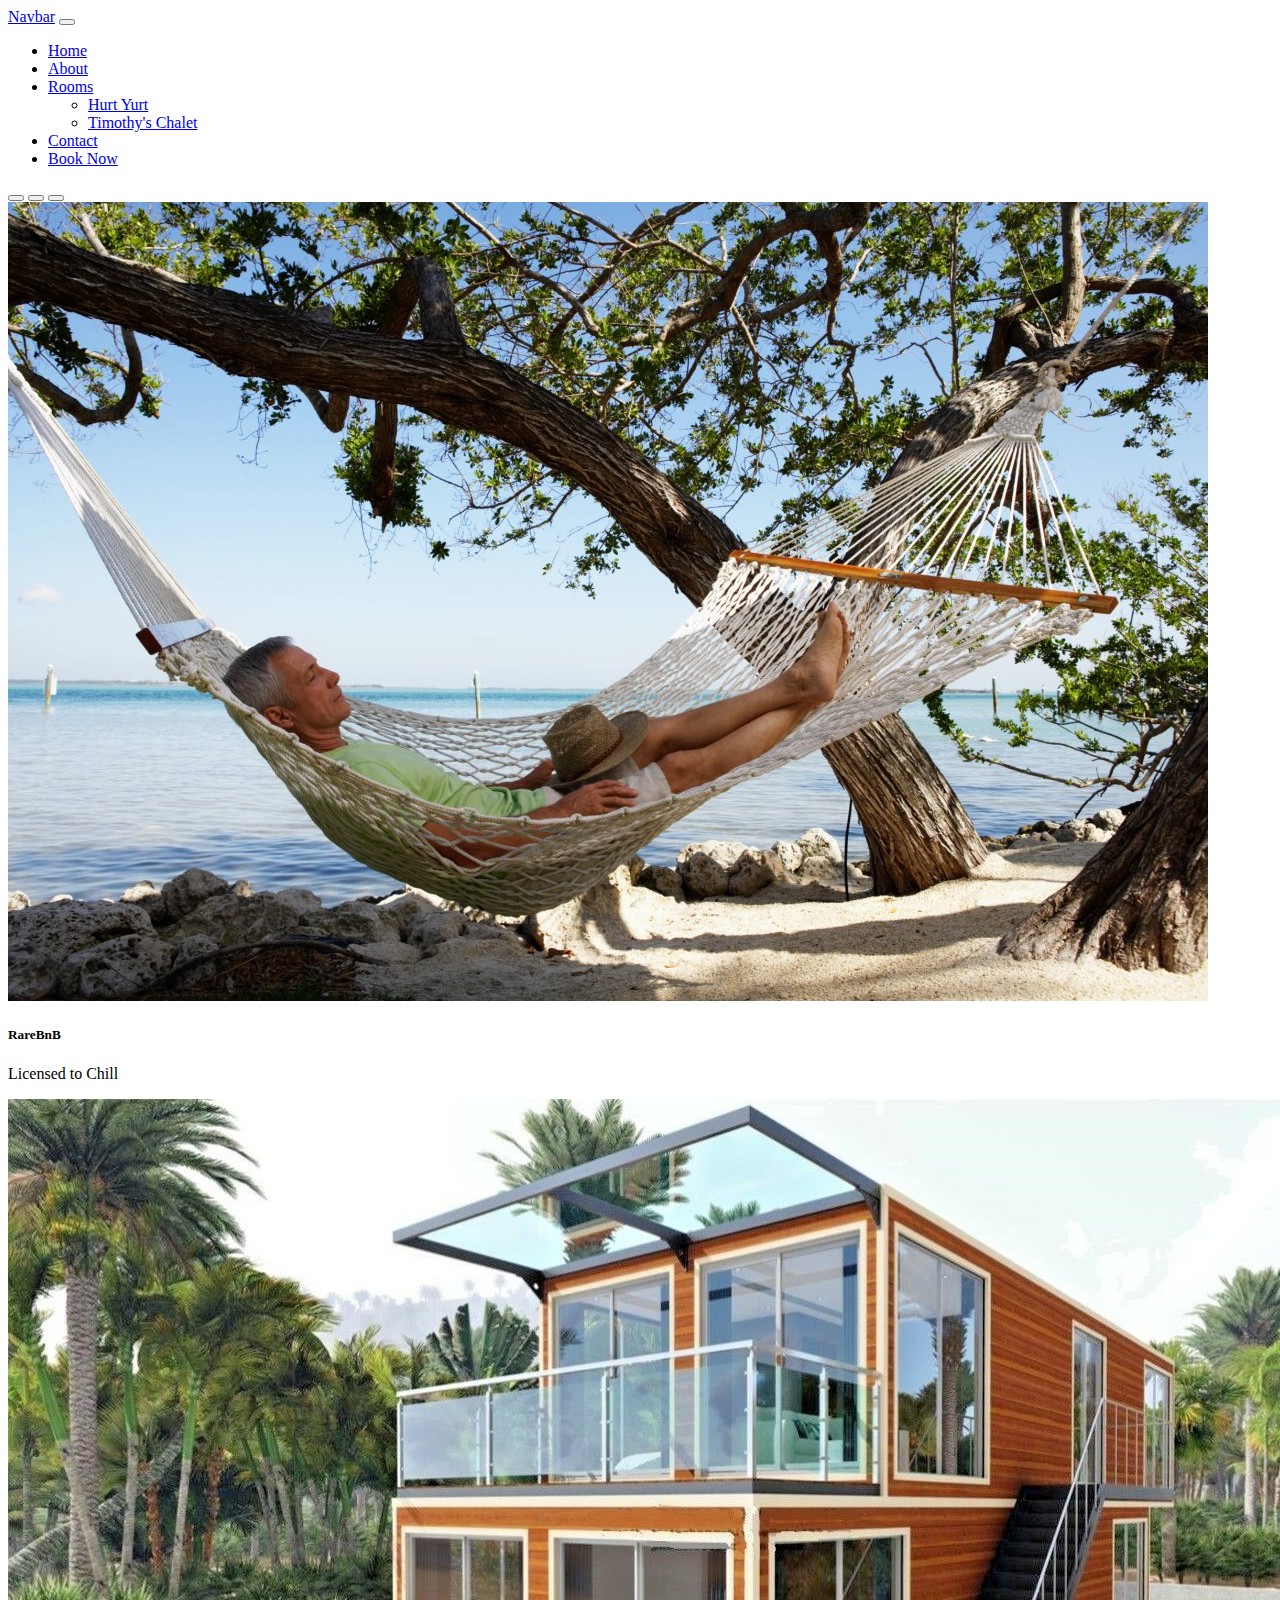
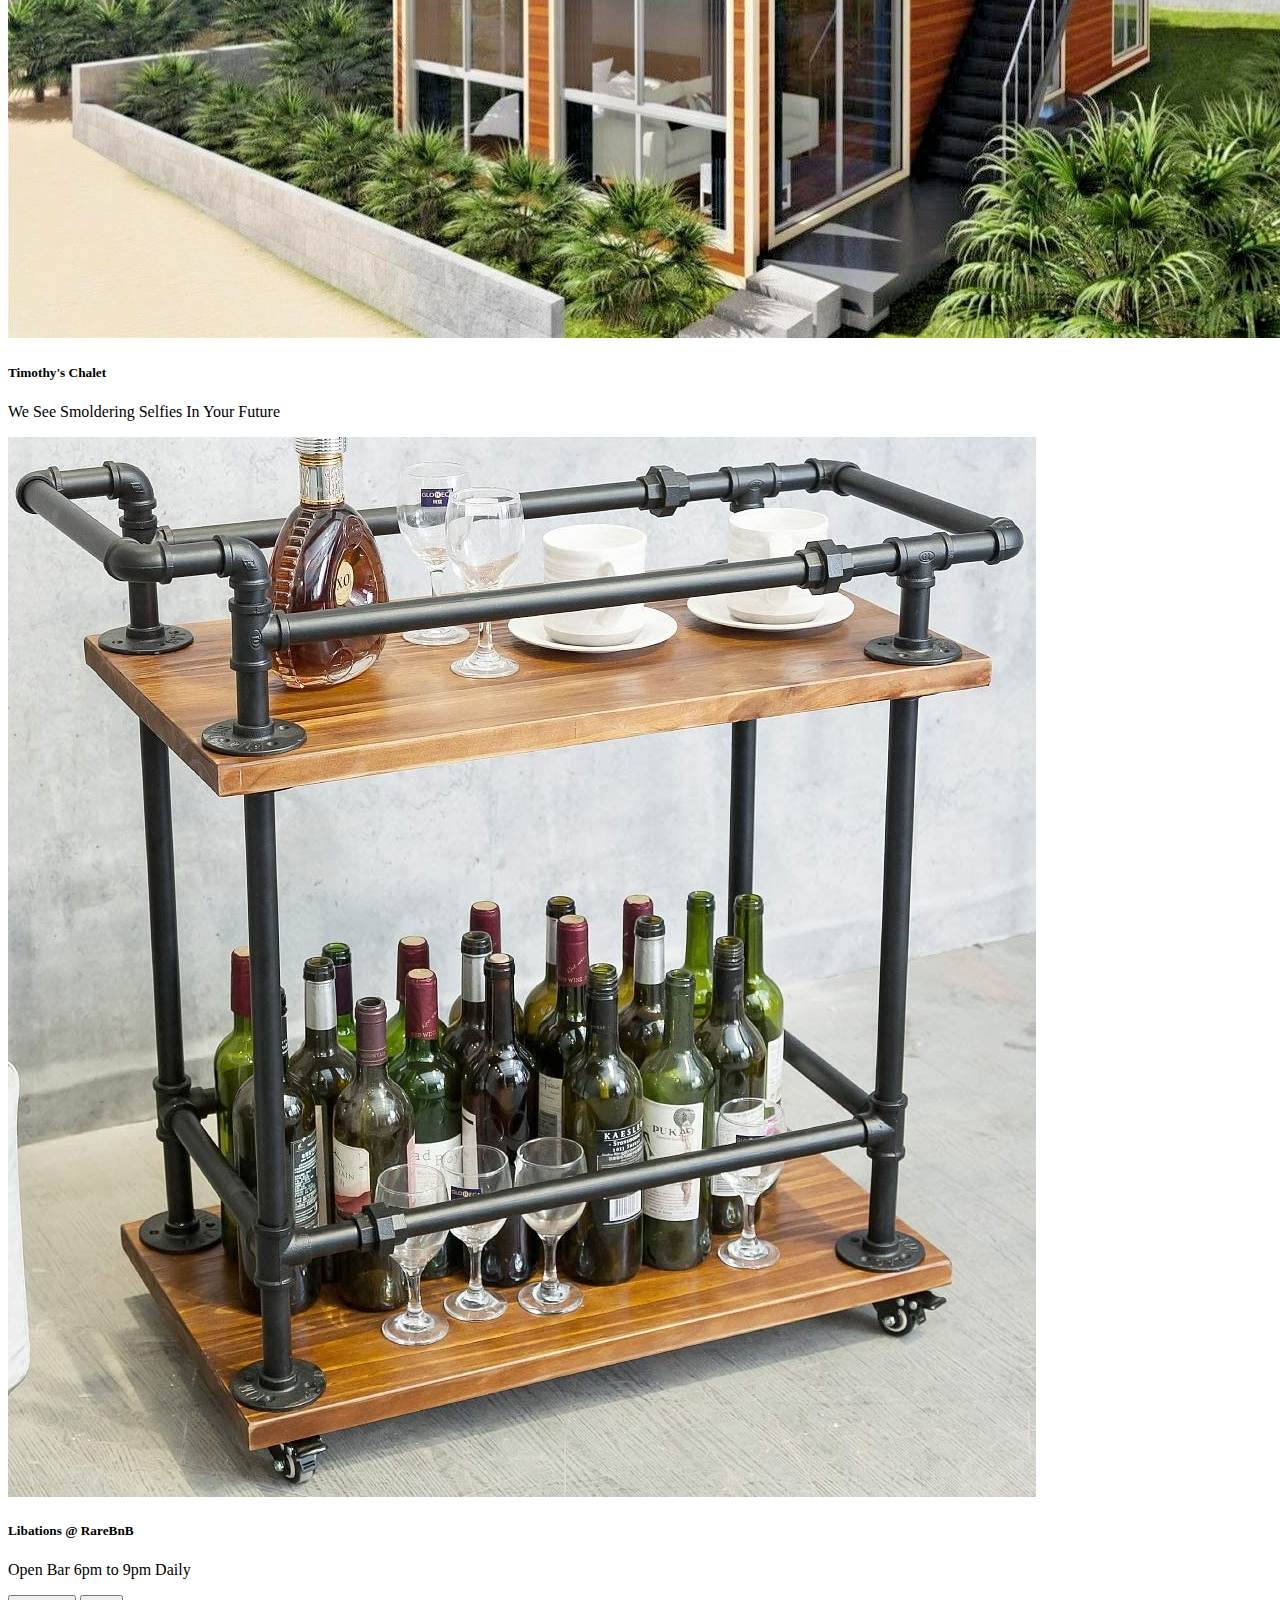
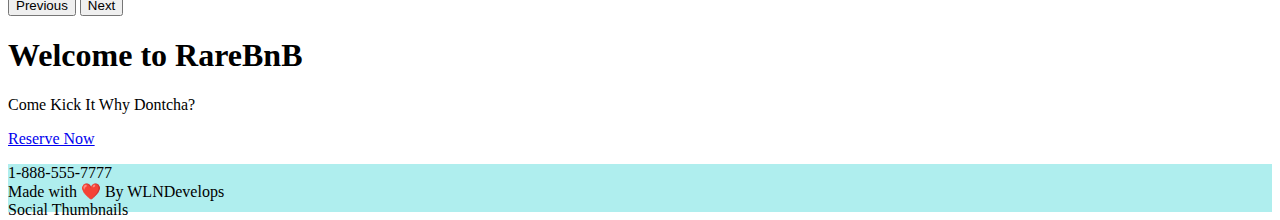
<file: static/images/index.html>
<!DOCTYPE html>
<html lang="en">
<head>
  <meta charset="UTF-8">
  <meta http-equiv="X-UA-Compatible" content="IE=edge">
  <meta name="viewport" content="width=device-width, initial-scale=1.0">
  <title>RareBnB</title>
  <link href="https://cdn.jsdelivr.net/npm/bootstrap@5.1.3/dist/css/bootstrap.min.css" rel="stylesheet" 
  integrity="sha384-1BmE4kWBq78iYhFldvKuhfTAU6auU8tT94WrHftjDbrCEXSU1oBoqyl2QvZ6jIW3" crossorigin="anonymous">
  <style>
    .my-footer {
      height: 3em;
      background-color:paleturquoise;
      margin-top: 1em;
    }
  </style>
</head>
<body>

  <nav class="navbar navbar-expand-lg navbar-dark bg-dark">
    <div class="container-fluid">
      <a class="navbar-brand" href="#">Navbar</a>
      <button class="navbar-toggler" type="button" data-bs-toggle="collapse" data-bs-target="#navbarSupportedContent" aria-controls="navbarSupportedContent" aria-expanded="false" aria-label="Toggle navigation">
        <span class="navbar-toggler-icon"></span>
      </button>
      <div class="collapse navbar-collapse" id="navbarSupportedContent">
        <ul class="navbar-nav me-auto mb-2 mb-lg-0">
          <li class="nav-item">
            <a class="nav-link active" aria-current="page" href="/">Home</a>
          </li>
          <li class="nav-item">
            <a class="nav-link" href="/about">About</a>
          </li>
          <li class="nav-item dropdown">
            <a class="nav-link dropdown-toggle" href="#" id="navbarDropdown" role="button" data-bs-toggle="dropdown" aria-expanded="false">
              Rooms
            </a>
            <ul class="dropdown-menu" aria-labelledby="navbarDropdown">
              <li><a class="dropdown-item" href="/rooms/hurt-yurt">Hurt Yurt</a></li>
              <li><a class="dropdown-item" href="/rooms/timothys-chalet">Timothy's Chalet</a></li>
            </ul>
          </li>
          <li class="nav-item">
            <a class="nav-link" href="/contact">Contact</a>
          </li>
          <li class="nav-item">
            <a class="nav-link" href="/reserve">Book Now</a>
          </li>
        </ul>
      </div>
    </div>
  </nav>

  <div id="carouselExampleControls" class="carousel carousel-dark slide" data-bs-ride="carousel">
    <div class="carousel-indicators">
      <button type="button" data-bs-target="#carouselExampleControls" data-bs-slide-to="0" class="active" aria-current="true" aria-label="Slide 1"></button>
      <button type="button" data-bs-target="#carouselExampleControls" data-bs-slide-to="1" aria-label="Slide 2"></button>
      <button type="button" data-bs-target="#carouselExampleControls" data-bs-slide-to="2" aria-label="Slide 3"></button>
    </div>
    <div class="carousel-inner">
      <div class="carousel-item active">
        <img src="mainImage.jpeg" class="d-block w-100" alt="Plz Chill"/>
        <div class="carousel-caption d-none d-md-block">
          <h5>RareBnB</h5>
          <p>Licensed to Chill</p>
        </div>
      </div>
      <div class="carousel-item">
        <img src="outside.jpeg" class="d-block w-100" alt="Flagship Property">
        <div class="carousel-caption d-none d-md-block">
          <h5>Timothy's Chalet</h5>
          <p>We See Smoldering Selfies In Your Future</p>
        </div>
      </div>
      <div class="carousel-item">
        <img src="cart.jpeg" class="d-block w-100" alt="Our Amenities">
        <div class="carousel-caption d-none d-md-block">
          <h5>Libations @ RareBnB</h5>
          <p>Open Bar 6pm to 9pm Daily</p>
        </div>
      </div>
    </div>
    <button class="carousel-control-prev" type="button" data-bs-target="#carouselExampleControls" data-bs-slide="prev">
      <span class="carousel-control-prev-icon" aria-hidden="true"></span>
      <span class="visually-hidden">Previous</span>
    </button>
    <button class="carousel-control-next" type="button" data-bs-target="#carouselExampleControls" data-bs-slide="next">
      <span class="carousel-control-next-icon" aria-hidden="true"></span>
      <span class="visually-hidden">Next</span>
    </button>
  </div>

  <div class="container">
    <div class="row">
      <div class="col">
        <h1 class="text-center mt-4">Welcome to RareBnB</h1>
        <p class="text-center">Come Kick It Why Dontcha?</p>
      </div>
    </div>
    <div class="row">
      <div class="col text-center">
        <a href="/reserve" class="btn btn-success">Reserve Now</a>
      </div>
    </div>
  </div>
  
  <div class="row my-footer">
    <div class="col">
      1-888-555-7777
    </div>
    <div class="col">
      Made with ❤️ By WLNDevelops
    </div>
    <div class="col">
      Social Thumbnails
    </div>
  </div>

  <script src="https://cdn.jsdelivr.net/npm/@popperjs/core@2.10.2/dist/umd/popper.min.js" integrity="sha384-7+zCNj/IqJ95wo16oMtfsKbZ9ccEh31eOz1HGyDuCQ6wgnyJNSYdrPa03rtR1zdB" crossorigin="anonymous"></script>
  <script src="https://cdn.jsdelivr.net/npm/bootstrap@5.1.3/dist/js/bootstrap.min.js" integrity="sha384-QJHtvGhmr9XOIpI6YVutG+2QOK9T+ZnN4kzFN1RtK3zEFEIsxhlmWl5/YESvpZ13" crossorigin="anonymous"></script>
</body>
</html>
</file>
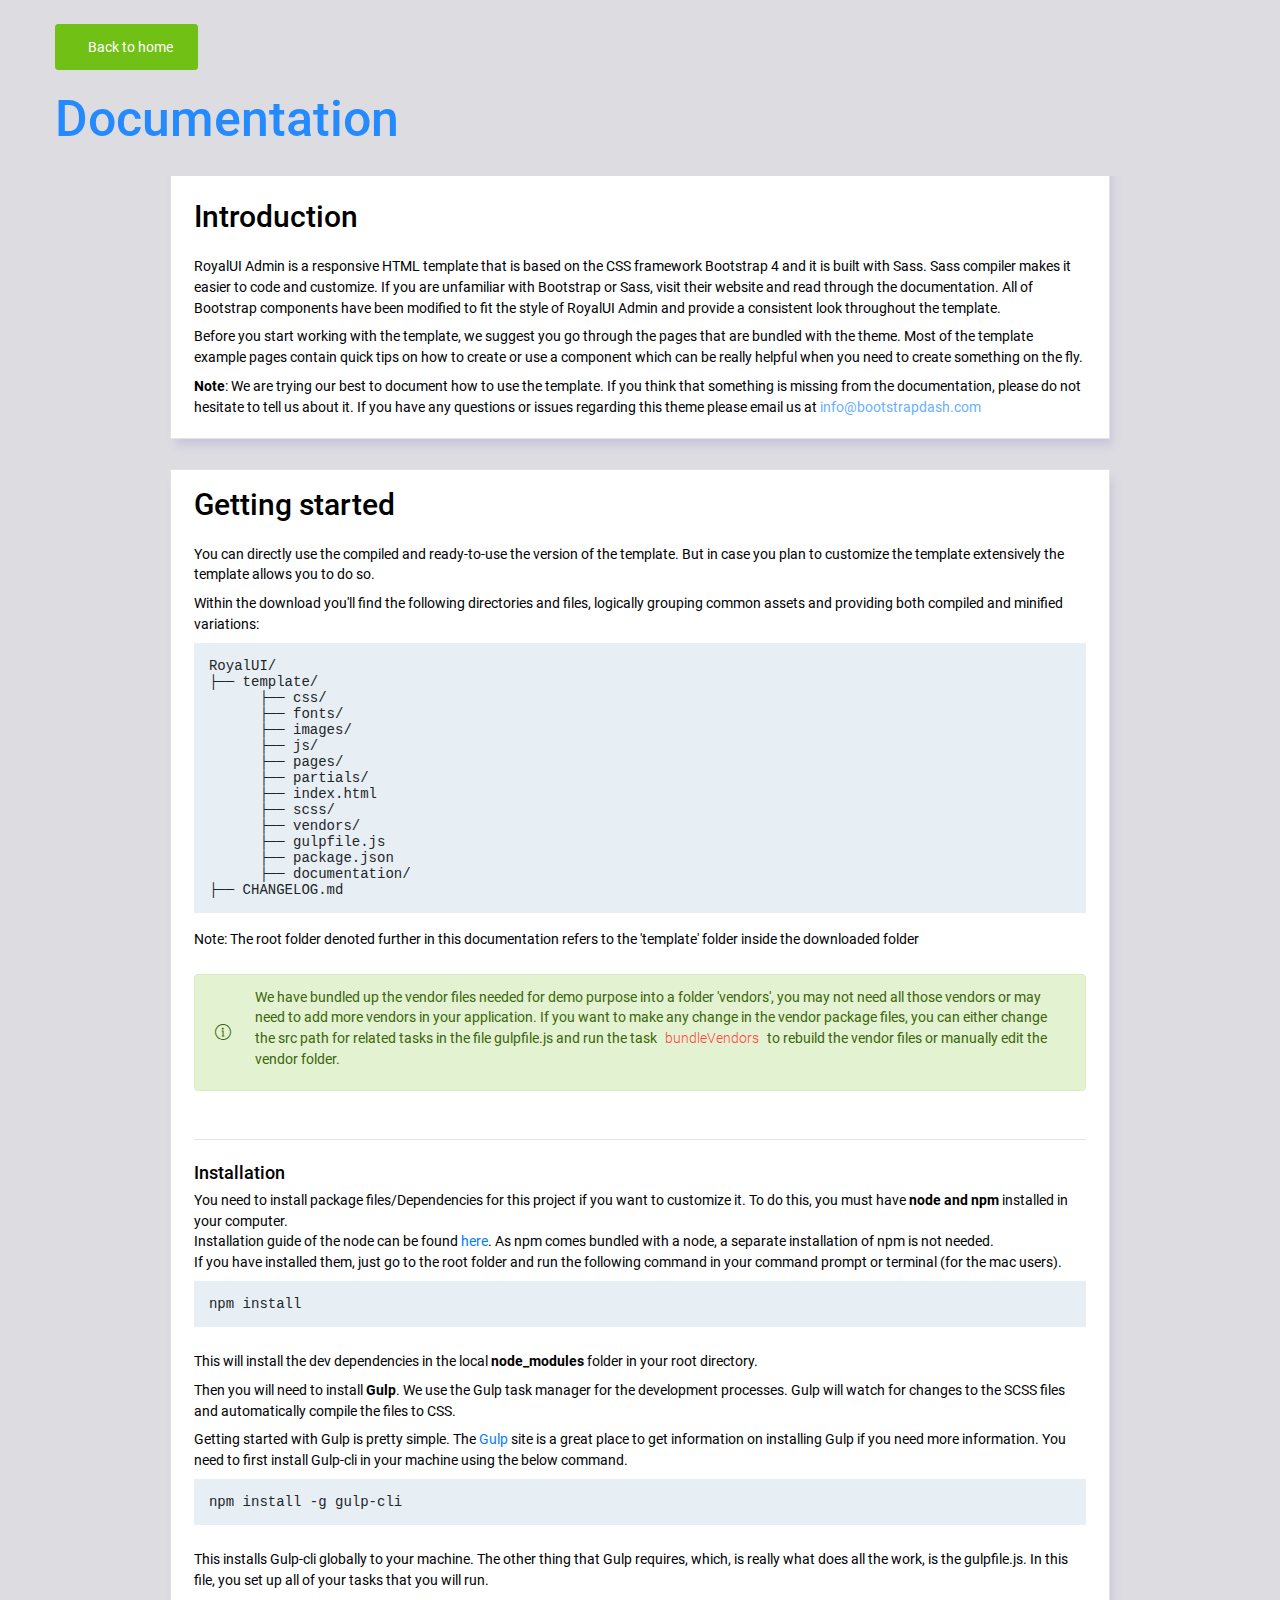
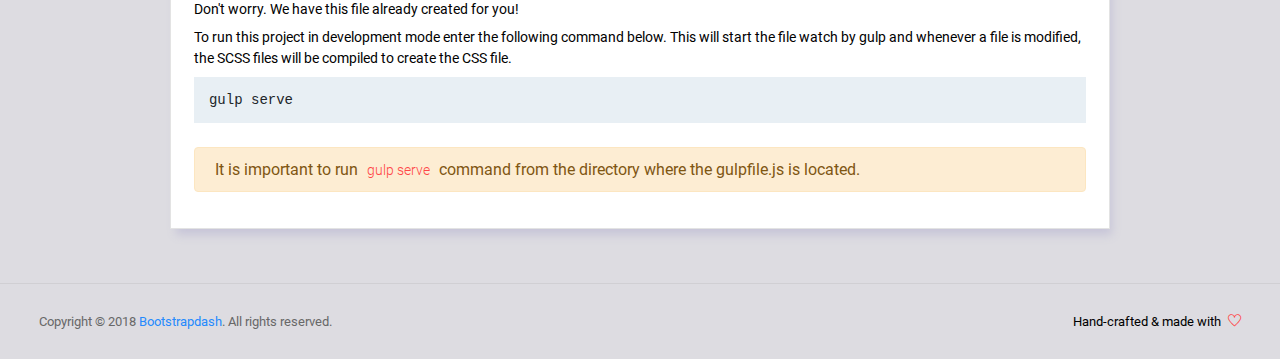
<file: static/admin/documentation/documentation.html>
<!DOCTYPE html>
<html lang="en">

<head>
  <!-- Required meta tags -->
  <meta charset="utf-8">
  <meta name="viewport" content="width=device-width, initial-scale=1, shrink-to-fit=no">
  <title>RoyalUI Admin Dashboard</title>
  <!-- plugins:css -->
  <link rel="stylesheet" href="../vendors/ti-icons/css/themify-icons.css">
  <link rel="stylesheet" href="../vendors/base/vendor.bundle.base.css">
  <!-- endinject -->
  <!-- plugin css for this page -->
  <!-- End plugin css for this page -->
  <!-- inject:css -->
  <link rel="stylesheet" href="../css/style.css">
  <!-- endinject -->
  <link rel="shortcut icon" href="../images/favicon.png" />
</head>

<body>
  <div class="container-scroller">
    <div class="container-fluid page-body-wrapper full-page-wrapper">
      <div class="main-panel w-100  documentation">
        <div class="content-wrapper">
          <div class="container-fluid">
            <div class="row">
              <div class="col-12 doc-header">
                <a class="btn btn-success" href="../index.html"><i class="mdi mdi-home mr-2"></i>Back to home</a>
                <h1 class="text-primary mt-4">Documentation</h1>
              </div>
            </div>
            <div class="row doc-content">
              <div class="col-12 col-md-10 offset-md-1">
                <div class="col-12 grid-margin" id="doc-intro">
                    <div class="card">
                        <div class="card-body">
                            <h3 class="mb-4 mt-4">Introduction</h3>
                            <p>RoyalUI Admin is a responsive HTML template that is based on the CSS framework Bootstrap 4 and it is built with Sass. Sass compiler makes it easier to code and customize. If you are unfamiliar with Bootstrap or Sass, visit their
                                website and read through the documentation. All of Bootstrap components have been modified to fit the style of RoyalUI Admin and provide a consistent look throughout the template.</p>
                            <p>Before you start working with the template, we suggest you go through the pages that are bundled with the theme. Most of the template example pages contain quick tips on how to create or use a component which can
                                be really helpful when you need to create something on the fly.</p>
                            <p class="d-inline"><strong>Note</strong>: We are trying our best to document how to use the template. If you think that something is missing from the documentation, please do not hesitate to tell us about it. If you have any questions or issues regarding this theme please email us at <a class="d-inline text-info" href="mailto:info@bootstrapdash.com">info@bootstrapdash.com</a></p>
                        </div>
                    </div>
                </div>
                <div class="col-12 grid-margin" id="doc-started">
                    <div class="card">
                        <div class="card-body">
                            <h3 class="mb-4">Getting started</h3>
                            <p>You can directly use the compiled and ready-to-use the version of the template. But in case you plan to customize the template extensively the template allows you to do so.</p>
                            <p>Within the download you'll find the following directories and files, logically grouping common assets and providing both compiled and minified variations:</p>
                            <pre>
RoyalUI/
├── template/
      ├── css/
      ├── fonts/
      ├── images/
      ├── js/
      ├── pages/
      ├── partials/
      ├── index.html
      ├── scss/
      ├── vendors/
      ├── gulpfile.js
      ├── package.json                           
      ├── documentation/
├── CHANGELOG.md</pre>
                            <p class="mt-1">Note: The root folder denoted further in this documentation refers to the 'template' folder inside the downloaded folder</p>
                            <div class="alert alert-success mt-4 d-flex align-items-center" role="alert">
                              <i class="ti-info-alt mr-4"></i>
                              <p>We have bundled up the vendor files needed for demo purpose into a folder 'vendors', you may not need all those vendors or may need to add more vendors in your application. If you want to make any change in the vendor package files, you can either change the src path for related tasks in the file gulpfile.js and run the task <code> bundleVendors </code> to rebuild the vendor files or manually edit the vendor folder.</p>
                            </div>
                            <hr class="mt-5">
                            <h4 class="mt-4">Installation</h4>
                            <p class="mb-0">
                              You need to install package files/Dependencies for this project if you want to customize it. To do this, you must have <span class="font-weight-bold">node and npm</span> installed in your computer.
                            </p>
                            <p class="mb-0">Installation guide of the node can be found <a href="https://nodejs.org/en/">here</a>. As npm comes bundled with a node, a separate installation of npm is not needed.</p>
                            <p>
                                If you have installed them, just go to the root folder and run the following command in your command prompt or terminal (for the mac users).
                            </p>
                            <pre class="shell-mode">
npm install</pre>
                            <p class="mt-4">
                              This will install the dev dependencies in the local <span class="font-weight-bold">node_modules</span> folder in your root directory.
                            </p>
                            <p class="mt-2">
                              Then you will need to install <span class="font-weight-bold">Gulp</span>. We use the Gulp task manager for the development processes. Gulp will watch for changes to the SCSS files and automatically compile the files to CSS.
                            </p>
                            <p>Getting started with Gulp is pretty simple. The <a href="https://gulpjs.com/" target="_blank">Gulp</a> site is a great place to get information on installing Gulp if you need more information. You need to first install Gulp-cli in your machine using the below command.</p>
                            <pre class="shell-mode">
npm install -g gulp-cli</pre>
                            <p class="mt-4">This installs Gulp-cli globally to your machine. The other thing that Gulp requires, which, is really what does all the work, is the gulpfile.js. In this file, you set up all of your tasks that you will run.</p>
                            <p>Don't worry. We have this file already created for you!</p>
                            <p>To run this project in development mode enter the following command below. This will start the file watch by gulp and whenever a file is modified, the SCSS files will be compiled to create the CSS file.</p>
<pre class="shell-mode">
gulp serve</pre>           
                            <div class="alert alert-warning mt-4" role="alert">
                              <i class="ti-info-alt-outline"></i>It is important to run <code>gulp serve</code> command from the directory where the gulpfile.js is located.
                            </div>
                        </div>
                    </div>
                </div>
              </div>
            </div>
          </div>
        </div>
        <!-- partial:../partials/_footer.html -->

        <footer class="footer">
          <div class="d-sm-flex justify-content-center justify-content-sm-between">
            <span class="text-muted text-center text-sm-left d-block d-sm-inline-block">Copyright © 2018 <a href="https://www.bootstrapdash.com/" target="_blank">Bootstrapdash</a>. All rights reserved.</span>
            <span class="float-none float-sm-right d-block mt-1 mt-sm-0 text-center">Hand-crafted & made with <i class="ti-heart text-danger ml-1"></i></span>
          </div>
        </footer>

        <!-- partial -->
      </div>
    </div>
  </div>
<!-- plugins:js -->
<script src="../vendors/base/vendor.bundle.base.js"></script>
<!-- endinject -->
<!-- inject:js -->
<script src="../js/off-canvas.js"></script>
<script src="../js/hoverable-collapse.js"></script>
<script src="../js/template.js"></script>
<script src="../js/todolist.js"></script>
<!-- endinject -->
<!-- Custom js for this page-->
<script src="../js/documentation.js"></script> 
<!-- End custom js for this page-->
</body>

</html>
</file>
<file: static/admin/vendors/ti-icons/css/themify-icons.css>
@font-face {
	font-family: 'themify';
	src:url('../fonts/themify.eot');
	src:url('../fonts/themify.eot?#iefix') format('embedded-opentype'),
		url('../fonts/themify.woff') format('woff'),
		url('../fonts/themify.ttf') format('truetype'),
		url('../fonts/themify.svg') format('svg');
	font-weight: normal;
	font-style: normal;
}

[class^="ti-"], [class*=" ti-"] {
	font-family: 'themify';
	speak: none;
	font-style: normal;
	font-weight: normal;
	font-variant: normal;
	text-transform: none;
	line-height: 1;

	/* Better Font Rendering =========== */
	-webkit-font-smoothing: antialiased;
	-moz-osx-font-smoothing: grayscale;
}

.ti-wand:before {
	content: "\e600";
}
.ti-volume:before {
	content: "\e601";
}
.ti-user:before {
	content: "\e602";
}
.ti-unlock:before {
	content: "\e603";
}
.ti-unlink:before {
	content: "\e604";
}
.ti-trash:before {
	content: "\e605";
}
.ti-thought:before {
	content: "\e606";
}
.ti-target:before {
	content: "\e607";
}
.ti-tag:before {
	content: "\e608";
}
.ti-tablet:before {
	content: "\e609";
}
.ti-star:before {
	content: "\e60a";
}
.ti-spray:before {
	content: "\e60b";
}
.ti-signal:before {
	content: "\e60c";
}
.ti-shopping-cart:before {
	content: "\e60d";
}
.ti-shopping-cart-full:before {
	content: "\e60e";
}
.ti-settings:before {
	content: "\e60f";
}
.ti-search:before {
	content: "\e610";
}
.ti-zoom-in:before {
	content: "\e611";
}
.ti-zoom-out:before {
	content: "\e612";
}
.ti-cut:before {
	content: "\e613";
}
.ti-ruler:before {
	content: "\e614";
}
.ti-ruler-pencil:before {
	content: "\e615";
}
.ti-ruler-alt:before {
	content: "\e616";
}
.ti-bookmark:before {
	content: "\e617";
}
.ti-bookmark-alt:before {
	content: "\e618";
}
.ti-reload:before {
	content: "\e619";
}
.ti-plus:before {
	content: "\e61a";
}
.ti-pin:before {
	content: "\e61b";
}
.ti-pencil:before {
	content: "\e61c";
}
.ti-pencil-alt:before {
	content: "\e61d";
}
.ti-paint-roller:before {
	content: "\e61e";
}
.ti-paint-bucket:before {
	content: "\e61f";
}
.ti-na:before {
	content: "\e620";
}
.ti-mobile:before {
	content: "\e621";
}
.ti-minus:before {
	content: "\e622";
}
.ti-medall:before {
	content: "\e623";
}
.ti-medall-alt:before {
	content: "\e624";
}
.ti-marker:before {
	content: "\e625";
}
.ti-marker-alt:before {
	content: "\e626";
}
.ti-arrow-up:before {
	content: "\e627";
}
.ti-arrow-right:before {
	content: "\e628";
}
.ti-arrow-left:before {
	content: "\e629";
}
.ti-arrow-down:before {
	content: "\e62a";
}
.ti-lock:before {
	content: "\e62b";
}
.ti-location-arrow:before {
	content: "\e62c";
}
.ti-link:before {
	content: "\e62d";
}
.ti-layout:before {
	content: "\e62e";
}
.ti-layers:before {
	content: "\e62f";
}
.ti-layers-alt:before {
	content: "\e630";
}
.ti-key:before {
	content: "\e631";
}
.ti-import:before {
	content: "\e632";
}
.ti-image:before {
	content: "\e633";
}
.ti-heart:before {
	content: "\e634";
}
.ti-heart-broken:before {
	content: "\e635";
}
.ti-hand-stop:before {
	content: "\e636";
}
.ti-hand-open:before {
	content: "\e637";
}
.ti-hand-drag:before {
	content: "\e638";
}
.ti-folder:before {
	content: "\e639";
}
.ti-flag:before {
	content: "\e63a";
}
.ti-flag-alt:before {
	content: "\e63b";
}
.ti-flag-alt-2:before {
	content: "\e63c";
}
.ti-eye:before {
	content: "\e63d";
}
.ti-export:before {
	content: "\e63e";
}
.ti-exchange-vertical:before {
	content: "\e63f";
}
.ti-desktop:before {
	content: "\e640";
}
.ti-cup:before {
	content: "\e641";
}
.ti-crown:before {
	content: "\e642";
}
.ti-comments:before {
	content: "\e643";
}
.ti-comment:before {
	content: "\e644";
}
.ti-comment-alt:before {
	content: "\e645";
}
.ti-close:before {
	content: "\e646";
}
.ti-clip:before {
	content: "\e647";
}
.ti-angle-up:before {
	content: "\e648";
}
.ti-angle-right:before {
	content: "\e649";
}
.ti-angle-left:before {
	content: "\e64a";
}
.ti-angle-down:before {
	content: "\e64b";
}
.ti-check:before {
	content: "\e64c";
}
.ti-check-box:before {
	content: "\e64d";
}
.ti-camera:before {
	content: "\e64e";
}
.ti-announcement:before {
	content: "\e64f";
}
.ti-brush:before {
	content: "\e650";
}
.ti-briefcase:before {
	content: "\e651";
}
.ti-bolt:before {
	content: "\e652";
}
.ti-bolt-alt:before {
	content: "\e653";
}
.ti-blackboard:before {
	content: "\e654";
}
.ti-bag:before {
	content: "\e655";
}
.ti-move:before {
	content: "\e656";
}
.ti-arrows-vertical:before {
	content: "\e657";
}
.ti-arrows-horizontal:before {
	content: "\e658";
}
.ti-fullscreen:before {
	content: "\e659";
}
.ti-arrow-top-right:before {
	content: "\e65a";
}
.ti-arrow-top-left:before {
	content: "\e65b";
}
.ti-arrow-circle-up:before {
	content: "\e65c";
}
.ti-arrow-circle-right:before {
	content: "\e65d";
}
.ti-arrow-circle-left:before {
	content: "\e65e";
}
.ti-arrow-circle-down:before {
	content: "\e65f";
}
.ti-angle-double-up:before {
	content: "\e660";
}
.ti-angle-double-right:before {
	content: "\e661";
}
.ti-angle-double-left:before {
	content: "\e662";
}
.ti-angle-double-down:before {
	content: "\e663";
}
.ti-zip:before {
	content: "\e664";
}
.ti-world:before {
	content: "\e665";
}
.ti-wheelchair:before {
	content: "\e666";
}
.ti-view-list:before {
	content: "\e667";
}
.ti-view-list-alt:before {
	content: "\e668";
}
.ti-view-grid:before {
	content: "\e669";
}
.ti-uppercase:before {
	content: "\e66a";
}
.ti-upload:before {
	content: "\e66b";
}
.ti-underline:before {
	content: "\e66c";
}
.ti-truck:before {
	content: "\e66d";
}
.ti-timer:before {
	content: "\e66e";
}
.ti-ticket:before {
	content: "\e66f";
}
.ti-thumb-up:before {
	content: "\e670";
}
.ti-thumb-down:before {
	content: "\e671";
}
.ti-text:before {
	content: "\e672";
}
.ti-stats-up:before {
	content: "\e673";
}
.ti-stats-down:before {
	content: "\e674";
}
.ti-split-v:before {
	content: "\e675";
}
.ti-split-h:before {
	content: "\e676";
}
.ti-smallcap:before {
	content: "\e677";
}
.ti-shine:before {
	content: "\e678";
}
.ti-shift-right:before {
	content: "\e679";
}
.ti-shift-left:before {
	content: "\e67a";
}
.ti-shield:before {
	content: "\e67b";
}
.ti-notepad:before {
	content: "\e67c";
}
.ti-server:before {
	content: "\e67d";
}
.ti-quote-right:before {
	content: "\e67e";
}
.ti-quote-left:before {
	content: "\e67f";
}
.ti-pulse:before {
	content: "\e680";
}
.ti-printer:before {
	content: "\e681";
}
.ti-power-off:before {
	content: "\e682";
}
.ti-plug:before {
	content: "\e683";
}
.ti-pie-chart:before {
	content: "\e684";
}
.ti-paragraph:before {
	content: "\e685";
}
.ti-panel:before {
	content: "\e686";
}
.ti-package:before {
	content: "\e687";
}
.ti-music:before {
	content: "\e688";
}
.ti-music-alt:before {
	content: "\e689";
}
.ti-mouse:before {
	content: "\e68a";
}
.ti-mouse-alt:before {
	content: "\e68b";
}
.ti-money:before {
	content: "\e68c";
}
.ti-microphone:before {
	content: "\e68d";
}
.ti-menu:before {
	content: "\e68e";
}
.ti-menu-alt:before {
	content: "\e68f";
}
.ti-map:before {
	content: "\e690";
}
.ti-map-alt:before {
	content: "\e691";
}
.ti-loop:before {
	content: "\e692";
}
.ti-location-pin:before {
	content: "\e693";
}
.ti-list:before {
	content: "\e694";
}
.ti-light-bulb:before {
	content: "\e695";
}
.ti-Italic:before {
	content: "\e696";
}
.ti-info:before {
	content: "\e697";
}
.ti-infinite:before {
	content: "\e698";
}
.ti-id-badge:before {
	content: "\e699";
}
.ti-hummer:before {
	content: "\e69a";
}
.ti-home:before {
	content: "\e69b";
}
.ti-help:before {
	content: "\e69c";
}
.ti-headphone:before {
	content: "\e69d";
}
.ti-harddrives:before {
	content: "\e69e";
}
.ti-harddrive:before {
	content: "\e69f";
}
.ti-gift:before {
	content: "\e6a0";
}
.ti-game:before {
	content: "\e6a1";
}
.ti-filter:before {
	content: "\e6a2";
}
.ti-files:before {
	content: "\e6a3";
}
.ti-file:before {
	content: "\e6a4";
}
.ti-eraser:before {
	content: "\e6a5";
}
.ti-envelope:before {
	content: "\e6a6";
}
.ti-download:before {
	content: "\e6a7";
}
.ti-direction:before {
	content: "\e6a8";
}
.ti-direction-alt:before {
	content: "\e6a9";
}
.ti-dashboard:before {
	content: "\e6aa";
}
.ti-control-stop:before {
	content: "\e6ab";
}
.ti-control-shuffle:before {
	content: "\e6ac";
}
.ti-control-play:before {
	content: "\e6ad";
}
.ti-control-pause:before {
	content: "\e6ae";
}
.ti-control-forward:before {
	content: "\e6af";
}
.ti-control-backward:before {
	content: "\e6b0";
}
.ti-cloud:before {
	content: "\e6b1";
}
.ti-cloud-up:before {
	content: "\e6b2";
}
.ti-cloud-down:before {
	content: "\e6b3";
}
.ti-clipboard:before {
	content: "\e6b4";
}
.ti-car:before {
	content: "\e6b5";
}
.ti-calendar:before {
	content: "\e6b6";
}
.ti-book:before {
	content: "\e6b7";
}
.ti-bell:before {
	content: "\e6b8";
}
.ti-basketball:before {
	content: "\e6b9";
}
.ti-bar-chart:before {
	content: "\e6ba";
}
.ti-bar-chart-alt:before {
	content: "\e6bb";
}
.ti-back-right:before {
	content: "\e6bc";
}
.ti-back-left:before {
	content: "\e6bd";
}
.ti-arrows-corner:before {
	content: "\e6be";
}
.ti-archive:before {
	content: "\e6bf";
}
.ti-anchor:before {
	content: "\e6c0";
}
.ti-align-right:before {
	content: "\e6c1";
}
.ti-align-left:before {
	content: "\e6c2";
}
.ti-align-justify:before {
	content: "\e6c3";
}
.ti-align-center:before {
	content: "\e6c4";
}
.ti-alert:before {
	content: "\e6c5";
}
.ti-alarm-clock:before {
	content: "\e6c6";
}
.ti-agenda:before {
	content: "\e6c7";
}
.ti-write:before {
	content: "\e6c8";
}
.ti-window:before {
	content: "\e6c9";
}
.ti-widgetized:before {
	content: "\e6ca";
}
.ti-widget:before {
	content: "\e6cb";
}
.ti-widget-alt:before {
	content: "\e6cc";
}
.ti-wallet:before {
	content: "\e6cd";
}
.ti-video-clapper:before {
	content: "\e6ce";
}
.ti-video-camera:before {
	content: "\e6cf";
}
.ti-vector:before {
	content: "\e6d0";
}
.ti-themify-logo:before {
	content: "\e6d1";
}
.ti-themify-favicon:before {
	content: "\e6d2";
}
.ti-themify-favicon-alt:before {
	content: "\e6d3";
}
.ti-support:before {
	content: "\e6d4";
}
.ti-stamp:before {
	content: "\e6d5";
}
.ti-split-v-alt:before {
	content: "\e6d6";
}
.ti-slice:before {
	content: "\e6d7";
}
.ti-shortcode:before {
	content: "\e6d8";
}
.ti-shift-right-alt:before {
	content: "\e6d9";
}
.ti-shift-left-alt:before {
	content: "\e6da";
}
.ti-ruler-alt-2:before {
	content: "\e6db";
}
.ti-receipt:before {
	content: "\e6dc";
}
.ti-pin2:before {
	content: "\e6dd";
}
.ti-pin-alt:before {
	content: "\e6de";
}
.ti-pencil-alt2:before {
	content: "\e6df";
}
.ti-palette:before {
	content: "\e6e0";
}
.ti-more:before {
	content: "\e6e1";
}
.ti-more-alt:before {
	content: "\e6e2";
}
.ti-microphone-alt:before {
	content: "\e6e3";
}
.ti-magnet:before {
	content: "\e6e4";
}
.ti-line-double:before {
	content: "\e6e5";
}
.ti-line-dotted:before {
	content: "\e6e6";
}
.ti-line-dashed:before {
	content: "\e6e7";
}
.ti-layout-width-full:before {
	content: "\e6e8";
}
.ti-layout-width-default:before {
	content: "\e6e9";
}
.ti-layout-width-default-alt:before {
	content: "\e6ea";
}
.ti-layout-tab:before {
	content: "\e6eb";
}
.ti-layout-tab-window:before {
	content: "\e6ec";
}
.ti-layout-tab-v:before {
	content: "\e6ed";
}
.ti-layout-tab-min:before {
	content: "\e6ee";
}
.ti-layout-slider:before {
	content: "\e6ef";
}
.ti-layout-slider-alt:before {
	content: "\e6f0";
}
.ti-layout-sidebar-right:before {
	content: "\e6f1";
}
.ti-layout-sidebar-none:before {
	content: "\e6f2";
}
.ti-layout-sidebar-left:before {
	content: "\e6f3";
}
.ti-layout-placeholder:before {
	content: "\e6f4";
}
.ti-layout-menu:before {
	content: "\e6f5";
}
.ti-layout-menu-v:before {
	content: "\e6f6";
}
.ti-layout-menu-separated:before {
	content: "\e6f7";
}
.ti-layout-menu-full:before {
	content: "\e6f8";
}
.ti-layout-media-right-alt:before {
	content: "\e6f9";
}
.ti-layout-media-right:before {
	content: "\e6fa";
}
.ti-layout-media-overlay:before {
	content: "\e6fb";
}
.ti-layout-media-overlay-alt:before {
	content: "\e6fc";
}
.ti-layout-media-overlay-alt-2:before {
	content: "\e6fd";
}
.ti-layout-media-left-alt:before {
	content: "\e6fe";
}
.ti-layout-media-left:before {
	content: "\e6ff";
}
.ti-layout-media-center-alt:before {
	content: "\e700";
}
.ti-layout-media-center:before {
	content: "\e701";
}
.ti-layout-list-thumb:before {
	content: "\e702";
}
.ti-layout-list-thumb-alt:before {
	content: "\e703";
}
.ti-layout-list-post:before {
	content: "\e704";
}
.ti-layout-list-large-image:before {
	content: "\e705";
}
.ti-layout-line-solid:before {
	content: "\e706";
}
.ti-layout-grid4:before {
	content: "\e707";
}
.ti-layout-grid3:before {
	content: "\e708";
}
.ti-layout-grid2:before {
	content: "\e709";
}
.ti-layout-grid2-thumb:before {
	content: "\e70a";
}
.ti-layout-cta-right:before {
	content: "\e70b";
}
.ti-layout-cta-left:before {
	content: "\e70c";
}
.ti-layout-cta-center:before {
	content: "\e70d";
}
.ti-layout-cta-btn-right:before {
	content: "\e70e";
}
.ti-layout-cta-btn-left:before {
	content: "\e70f";
}
.ti-layout-column4:before {
	content: "\e710";
}
.ti-layout-column3:before {
	content: "\e711";
}
.ti-layout-column2:before {
	content: "\e712";
}
.ti-layout-accordion-separated:before {
	content: "\e713";
}
.ti-layout-accordion-merged:before {
	content: "\e714";
}
.ti-layout-accordion-list:before {
	content: "\e715";
}
.ti-ink-pen:before {
	content: "\e716";
}
.ti-info-alt:before {
	content: "\e717";
}
.ti-help-alt:before {
	content: "\e718";
}
.ti-headphone-alt:before {
	content: "\e719";
}
.ti-hand-point-up:before {
	content: "\e71a";
}
.ti-hand-point-right:before {
	content: "\e71b";
}
.ti-hand-point-left:before {
	content: "\e71c";
}
.ti-hand-point-down:before {
	content: "\e71d";
}
.ti-gallery:before {
	content: "\e71e";
}
.ti-face-smile:before {
	content: "\e71f";
}
.ti-face-sad:before {
	content: "\e720";
}
.ti-credit-card:before {
	content: "\e721";
}
.ti-control-skip-forward:before {
	content: "\e722";
}
.ti-control-skip-backward:before {
	content: "\e723";
}
.ti-control-record:before {
	content: "\e724";
}
.ti-control-eject:before {
	content: "\e725";
}
.ti-comments-smiley:before {
	content: "\e726";
}
.ti-brush-alt:before {
	content: "\e727";
}
.ti-youtube:before {
	content: "\e728";
}
.ti-vimeo:before {
	content: "\e729";
}
.ti-twitter:before {
	content: "\e72a";
}
.ti-time:before {
	content: "\e72b";
}
.ti-tumblr:before {
	content: "\e72c";
}
.ti-skype:before {
	content: "\e72d";
}
.ti-share:before {
	content: "\e72e";
}
.ti-share-alt:before {
	content: "\e72f";
}
.ti-rocket:before {
	content: "\e730";
}
.ti-pinterest:before {
	content: "\e731";
}
.ti-new-window:before {
	content: "\e732";
}
.ti-microsoft:before {
	content: "\e733";
}
.ti-list-ol:before {
	content: "\e734";
}
.ti-linkedin:before {
	content: "\e735";
}
.ti-layout-sidebar-2:before {
	content: "\e736";
}
.ti-layout-grid4-alt:before {
	content: "\e737";
}
.ti-layout-grid3-alt:before {
	content: "\e738";
}
.ti-layout-grid2-alt:before {
	content: "\e739";
}
.ti-layout-column4-alt:before {
	content: "\e73a";
}
.ti-layout-column3-alt:before {
	content: "\e73b";
}
.ti-layout-column2-alt:before {
	content: "\e73c";
}
.ti-instagram:before {
	content: "\e73d";
}
.ti-google:before {
	content: "\e73e";
}
.ti-github:before {
	content: "\e73f";
}
.ti-flickr:before {
	content: "\e740";
}
.ti-facebook:before {
	content: "\e741";
}
.ti-dropbox:before {
	content: "\e742";
}
.ti-dribbble:before {
	content: "\e743";
}
.ti-apple:before {
	content: "\e744";
}
.ti-android:before {
	content: "\e745";
}
.ti-save:before {
	content: "\e746";
}
.ti-save-alt:before {
	content: "\e747";
}
.ti-yahoo:before {
	content: "\e748";
}
.ti-wordpress:before {
	content: "\e749";
}
.ti-vimeo-alt:before {
	content: "\e74a";
}
.ti-twitter-alt:before {
	content: "\e74b";
}
.ti-tumblr-alt:before {
	content: "\e74c";
}
.ti-trello:before {
	content: "\e74d";
}
.ti-stack-overflow:before {
	content: "\e74e";
}
.ti-soundcloud:before {
	content: "\e74f";
}
.ti-sharethis:before {
	content: "\e750";
}
.ti-sharethis-alt:before {
	content: "\e751";
}
.ti-reddit:before {
	content: "\e752";
}
.ti-pinterest-alt:before {
	content: "\e753";
}
.ti-microsoft-alt:before {
	content: "\e754";
}
.ti-linux:before {
	content: "\e755";
}
.ti-jsfiddle:before {
	content: "\e756";
}
.ti-joomla:before {
	content: "\e757";
}
.ti-html5:before {
	content: "\e758";
}
.ti-flickr-alt:before {
	content: "\e759";
}
.ti-email:before {
	content: "\e75a";
}
.ti-drupal:before {
	content: "\e75b";
}
.ti-dropbox-alt:before {
	content: "\e75c";
}
.ti-css3:before {
	content: "\e75d";
}
.ti-rss:before {
	content: "\e75e";
}
.ti-rss-alt:before {
	content: "\e75f";
}
</file>
<file: static/admin/vendors/base/vendor.bundle.base.css>
/*
 * Container style
 */
.ps {
  overflow: hidden !important;
  overflow-anchor: none;
  -ms-overflow-style: none;
  touch-action: auto;
  -ms-touch-action: auto;
}

/*
 * Scrollbar rail styles
 */
.ps__rail-x {
  display: none;
  opacity: 0;
  transition: background-color .2s linear, opacity .2s linear;
  -webkit-transition: background-color .2s linear, opacity .2s linear;
  height: 15px;
  /* there must be 'bottom' or 'top' for ps__rail-x */
  bottom: 0px;
  /* please don't change 'position' */
  position: absolute;
}

.ps__rail-y {
  display: none;
  opacity: 0;
  transition: background-color .2s linear, opacity .2s linear;
  -webkit-transition: background-color .2s linear, opacity .2s linear;
  width: 15px;
  /* there must be 'right' or 'left' for ps__rail-y */
  right: 0;
  /* please don't change 'position' */
  position: absolute;
}

.ps--active-x > .ps__rail-x,
.ps--active-y > .ps__rail-y {
  display: block;
  background-color: transparent;
}

.ps:hover > .ps__rail-x,
.ps:hover > .ps__rail-y,
.ps--focus > .ps__rail-x,
.ps--focus > .ps__rail-y,
.ps--scrolling-x > .ps__rail-x,
.ps--scrolling-y > .ps__rail-y {
  opacity: 0.6;
}

.ps .ps__rail-x:hover,
.ps .ps__rail-y:hover,
.ps .ps__rail-x:focus,
.ps .ps__rail-y:focus,
.ps .ps__rail-x.ps--clicking,
.ps .ps__rail-y.ps--clicking {
  background-color: #eee;
  opacity: 0.9;
}

/*
 * Scrollbar thumb styles
 */
.ps__thumb-x {
  background-color: #aaa;
  border-radius: 6px;
  transition: background-color .2s linear, height .2s ease-in-out;
  -webkit-transition: background-color .2s linear, height .2s ease-in-out;
  height: 6px;
  /* there must be 'bottom' for ps__thumb-x */
  bottom: 2px;
  /* please don't change 'position' */
  position: absolute;
}

.ps__thumb-y {
  background-color: #aaa;
  border-radius: 6px;
  transition: background-color .2s linear, width .2s ease-in-out;
  -webkit-transition: background-color .2s linear, width .2s ease-in-out;
  width: 6px;
  /* there must be 'right' for ps__thumb-y */
  right: 2px;
  /* please don't change 'position' */
  position: absolute;
}

.ps__rail-x:hover > .ps__thumb-x,
.ps__rail-x:focus > .ps__thumb-x,
.ps__rail-x.ps--clicking .ps__thumb-x {
  background-color: #999;
  height: 11px;
}

.ps__rail-y:hover > .ps__thumb-y,
.ps__rail-y:focus > .ps__thumb-y,
.ps__rail-y.ps--clicking .ps__thumb-y {
  background-color: #999;
  width: 11px;
}

/* MS supports */
@supports (-ms-overflow-style: none) {
  .ps {
    overflow: auto !important;
  }
}

@media screen and (-ms-high-contrast: active), (-ms-high-contrast: none) {
  .ps {
    overflow: auto !important;
  }
}
</file>
